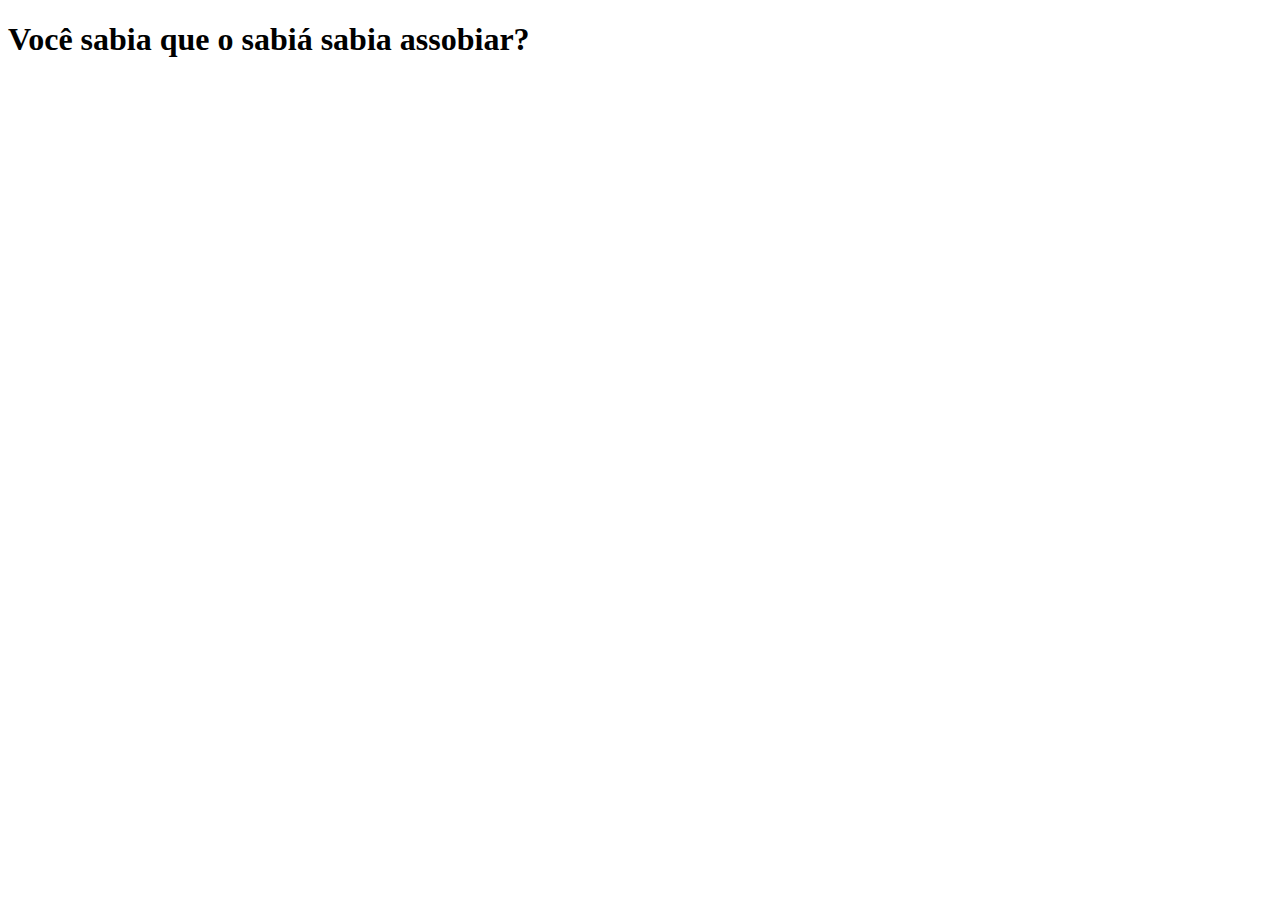
<file: curiosidades.html>
<!DOCTYPE html>
<html lang="en">
<head>
    <meta charset="UTF-8">
    <meta name="viewport" content="width=device-width, initial-scale=1.0">
    <title>Curiosidades</title>
</head>
<body>
    <h1>Você sabia que o sabiá sabia assobiar?</h1>
</body>
</html>
</file>
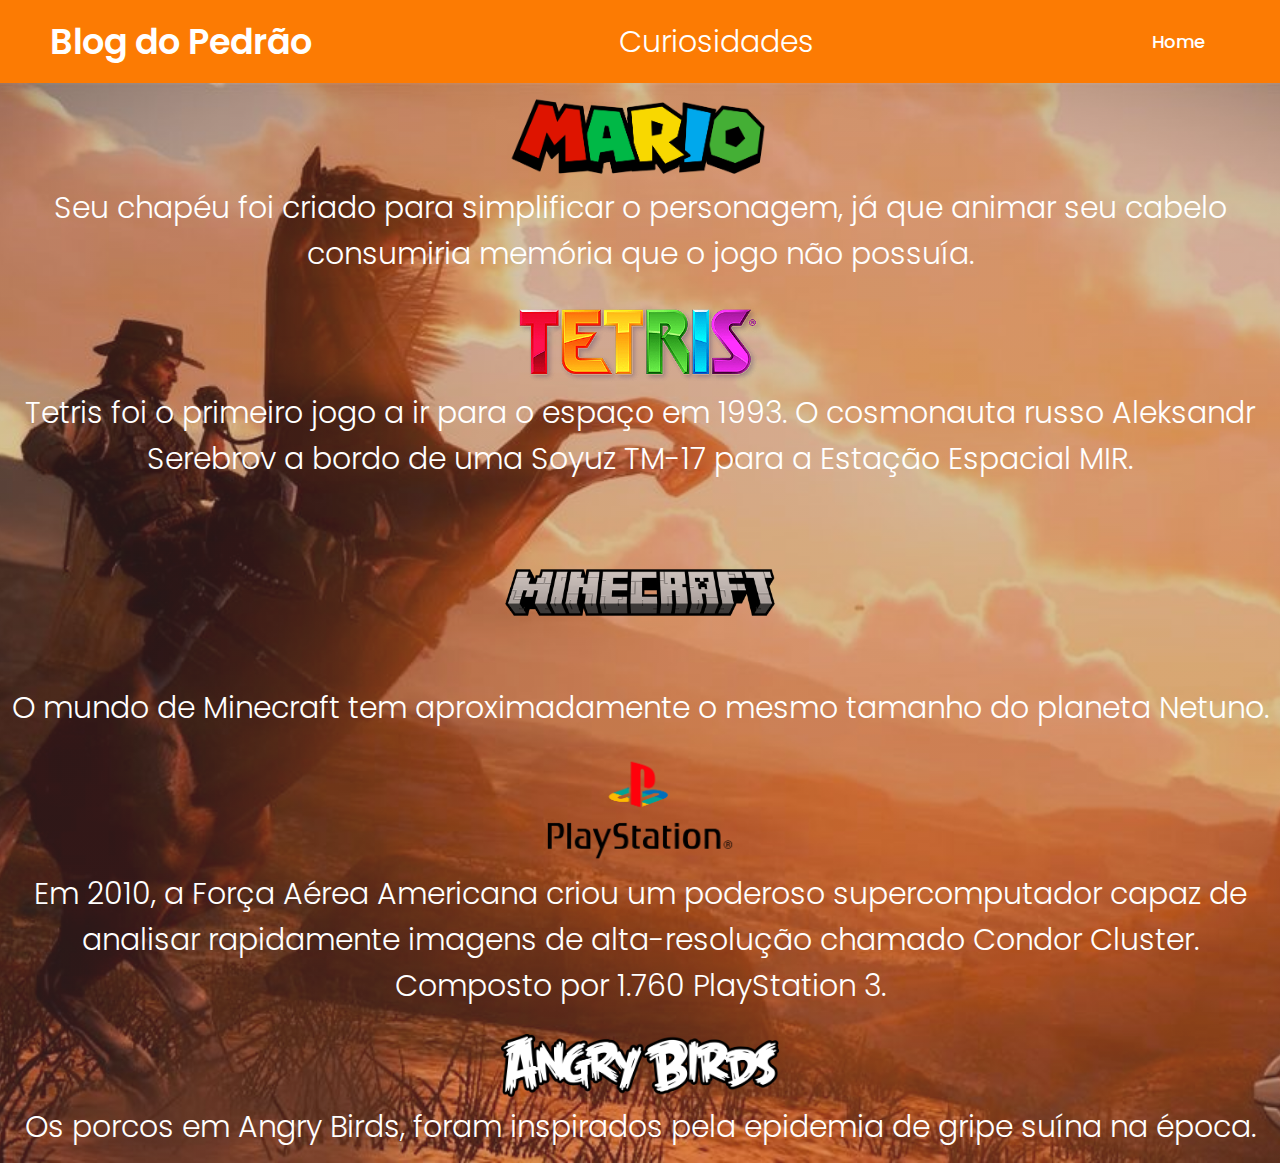
<file: curiosidadesdejogos.html>
<!DOCTYPE html>
<html lang="pt-br">
<head>
    <meta charset="UTF-8">
    <meta http-equiv="X-UA-Compatible" content="IE=edge">
    <meta name="viewport" content="width=device-width, initial-scale=1.0">
    <link rel="stylesheet" href="style.css">
    <title>Blog do Pedrão</title>

    <link rel="website icon" type="png"
    href="simbolo_do_site-removebg-preview.png">
    
</head>
<body>
    <nav>

        <div class="logo">
            <a href="sobremim.html"> Blog do Pedrão </a>
        </div>
        
        <div class="letreiro">
            <p>Curiosidades</p>
        </div>

        <ul>
            <li> <a href="index.html"> Home </a> </li>
        </ul>

    </nav>


    <section class="banner3">
        <div class="texto">
            <img class="mario" src="mario.png" alt="ex">
            <p class="titulo6">   Seu chapéu foi criado para simplificar o personagem, já que animar seu cabelo consumiria memória que o jogo não possuía.</p>
            <br>
            <img class="tetris" src="tetris.png" alt="ex">
            <p class="titulo6">   Tetris foi o primeiro jogo a ir para o espaço em 1993. O cosmonauta russo Aleksandr Serebrov a bordo de uma Soyuz TM-17 para a Estação Espacial MIR.</p>
            <br>
            <img class="mine" src="Minecraft.png" alt="ex">
              <p class="titulo6"> O mundo de Minecraft tem aproximadamente o mesmo tamanho do planeta Netuno.</p>
            <br>
            <img class="play" src="play.png" alt="ex">
            <p class="titulo6"> Em 2010, a Força Aérea Americana criou um poderoso supercomputador capaz de analisar rapidamente imagens de alta-resolução chamado Condor Cluster. Composto por 1.760 PlayStation 3.</p>
            <br>
            <img class="angry" src="Angry_Birds.png" alt="ex">
            <p class="titulo6"> Os porcos em Angry Birds, foram inspirados pela epidemia de gripe suína na época.</p>
        </div>
    </section>

</body>
</html>
</file>
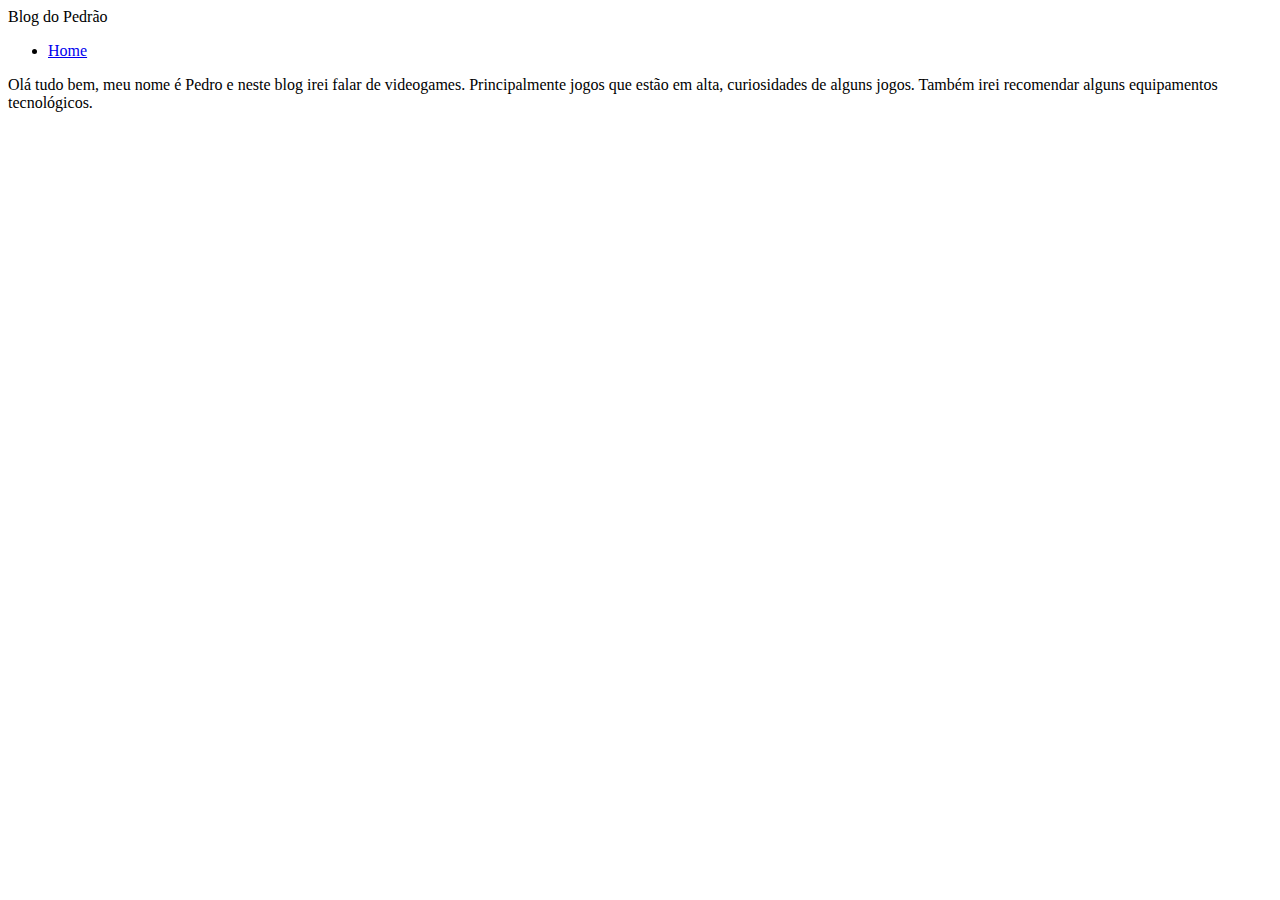
<file: curioso.html>
<!DOCTYPE html>
<html lang="en">
<head>
    <meta charset="UTF-8">
    <meta name="viewport" content="width=device-width, initial-scale=1.0">
    <title>Curiosidades do Colégio Helena Kolody</title>
</head>
<body>
 
    <nav>

        <div class="logo">
            <a> Blog do Pedrão </a>
        </div>

        <ul>
            <li> <a href="index.html"> Home </a> </li>
        </ul>

    </nav>
    <section class="banner4">
        <div class="texto">
          <p class="titulo4"> Olá tudo bem, meu nome é Pedro e neste blog irei falar de videogames.
          Principalmente jogos que estão em alta, curiosidades de alguns jogos.
          Também irei recomendar alguns equipamentos tecnológicos.</p>
        </div>
    </section>
    
</body>
</html>
</file>
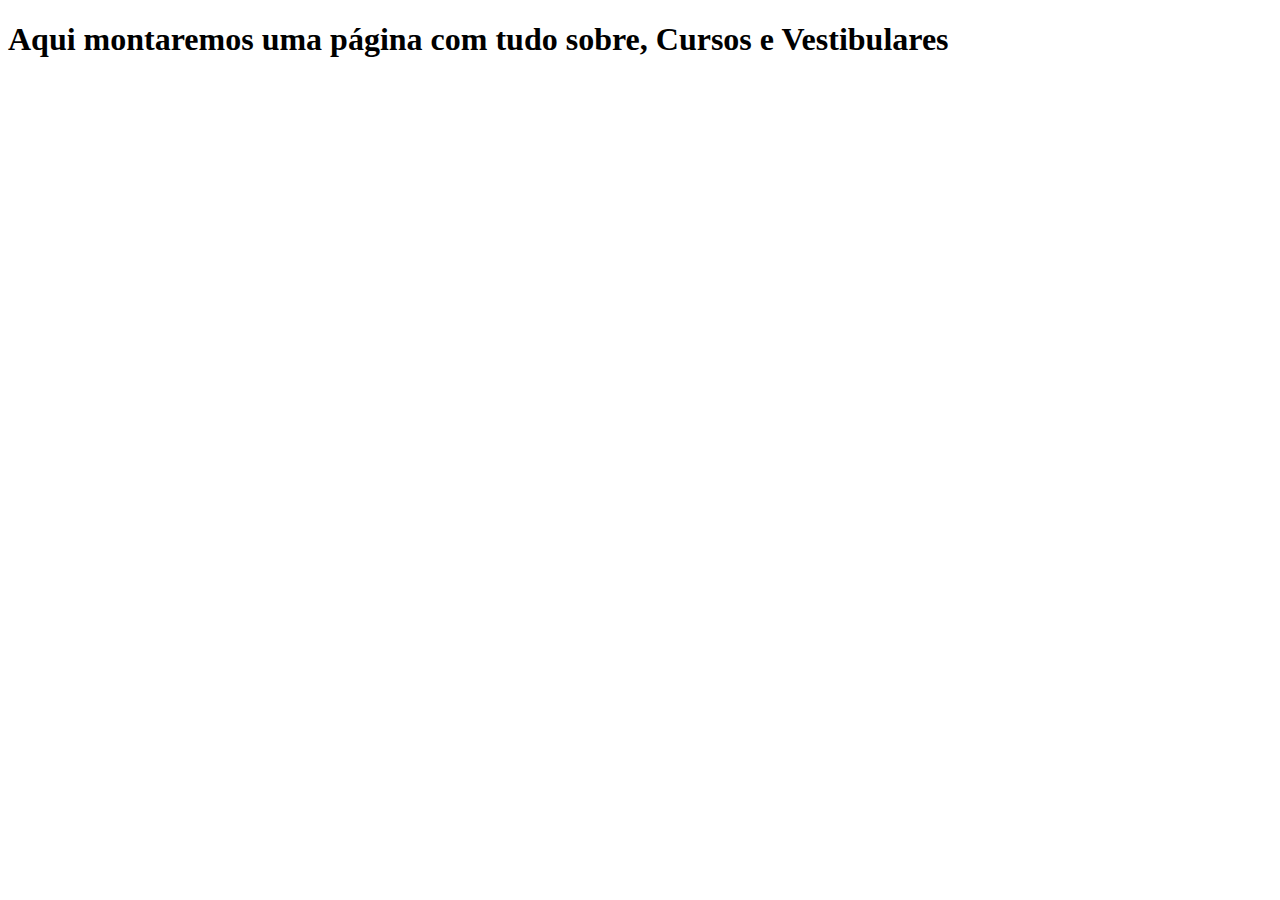
<file: cursosevestibular.html>
<!DOCTYPE html>
<html lang="en">
<head>
    <meta charset="UTF-8">
    <meta name="viewport" content="width=device-width, initial-scale=1.0">
    <title>Cursos e Vestibular</title>
</head>
<body>
    <h1>Aqui montaremos uma página com tudo sobre, Cursos e Vestibulares</h1>
</body>
</html>
</file>
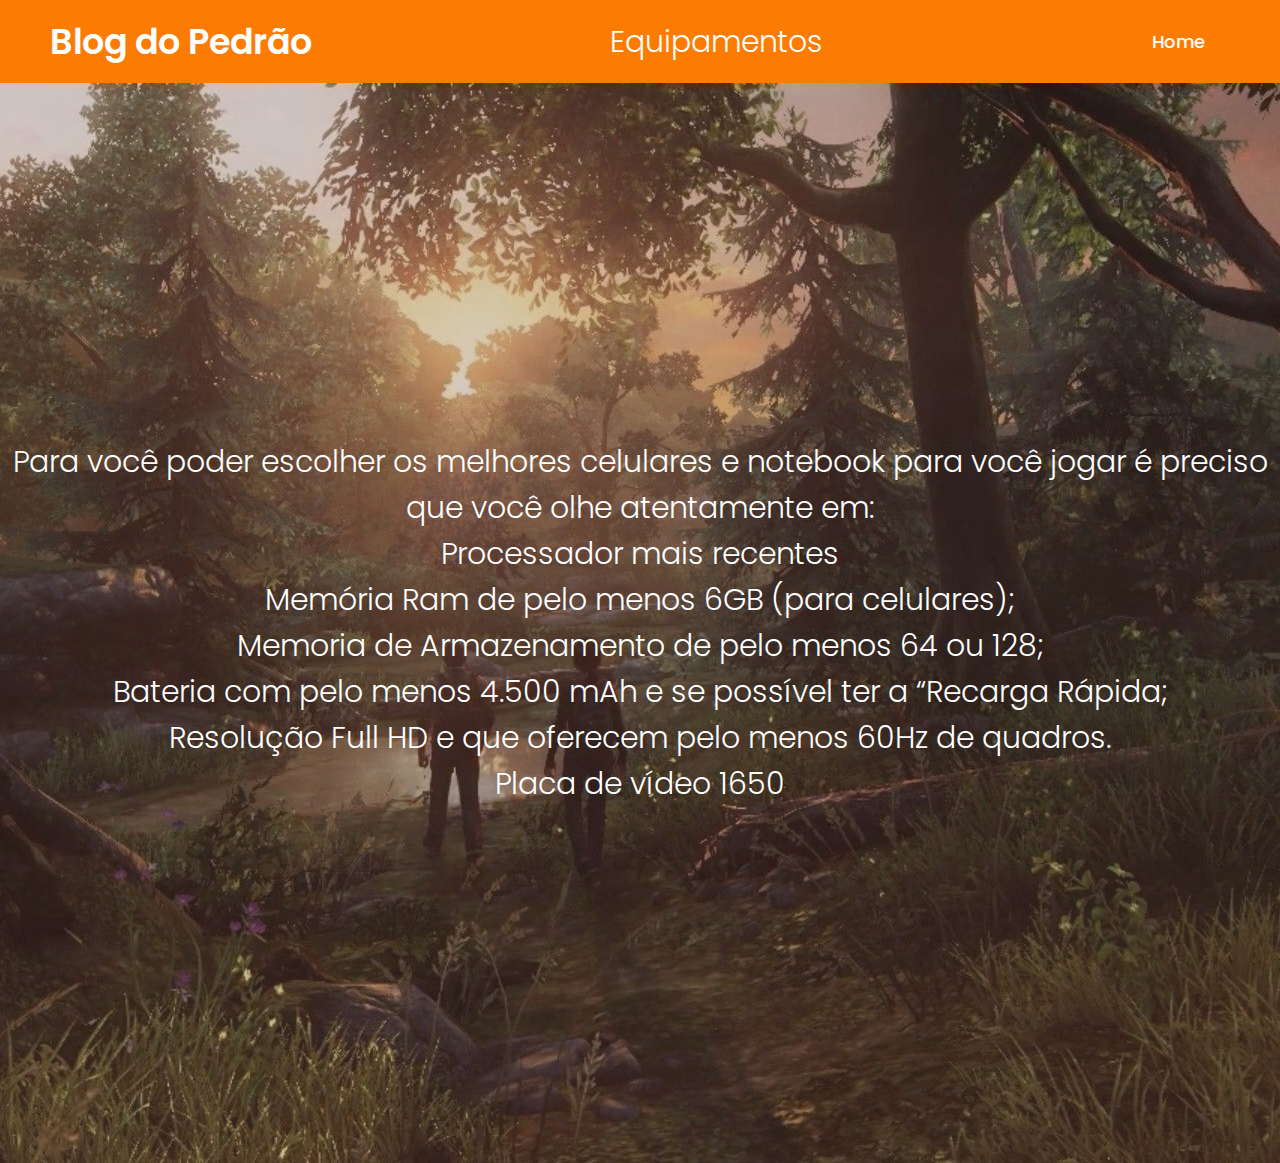
<file: equipamentos.html>
<!DOCTYPE html>
<html lang="pt-br">
<head>
    <meta charset="UTF-8">
    <meta http-equiv="X-UA-Compatible" content="IE=edge">
    <meta name="viewport" content="width=device-width, initial-scale=1.0">
    <link rel="stylesheet" href="style.css">
    <title>Blog do Pedrão</title>

    <link rel="website icon" type="png"
    href="simbolo_do_site-removebg-preview.png">

</head>
<body>
    <nav>

        <div class="logo">
            <a> Blog do Pedrão </a>
        </div>

        <div class="letreiro">
            <p>Equipamentos</p>
        </div>

        <ul>
            <li> <a href="index.html"> Home </a> </li>
        </ul>

    </nav>
    <section class="banner4">
        <div class="texto">
          <p class="titulo4"> Para você poder escolher os melhores celulares e notebook para você jogar é preciso que você olhe atentamente em:</p>
          <p class="titulo4"> Processador mais recentes </p>
          <p class="titulo4"> Memória Ram de pelo menos 6GB (para celulares);</p>
          <p class="titulo4"> Memoria de Armazenamento de pelo menos 64 ou 128;</p>
          <p class="titulo4"> Bateria com pelo menos 4.500 mAh e se possível ter a “Recarga Rápida;</p>
          <p class="titulo4"> Resolução Full HD e que oferecem pelo menos 60Hz de quadros.</p>
          <p class="titulo4"> Placa de vídeo 1650 </p>

        </div>
    </section>
</body>
</html>
</file>
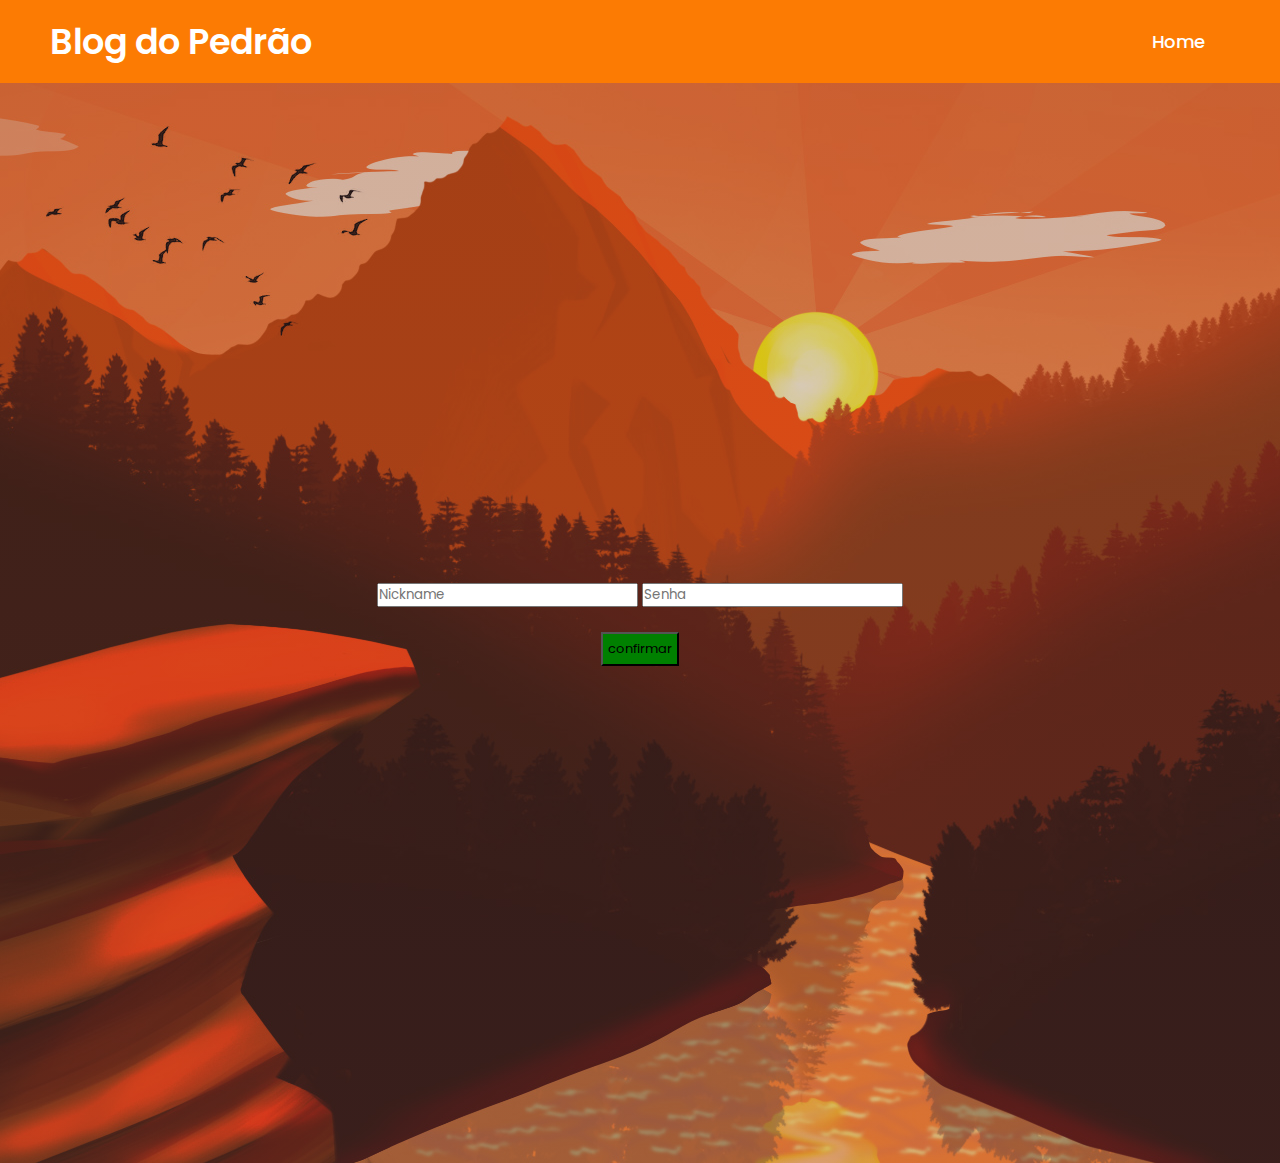
<file: inscrever.html>
<!DOCTYPE html>
<html lang="pt-br">
<head>
    <meta charset="UTF-8">
    <meta http-equiv="X-UA-Compatible" content="IE=edge">
    <meta name="viewport" content="width=device-width, initial-scale=1.0">
    <link rel="stylesheet" href="style.css">
    <title>Blog do Pedrão</title>

    <link rel="website icon" type="png"
    href="simbolo_do_site-removebg-preview.png">
    
</head>
<body>
    <nav>

        <div class="logo">
            <a href="sobremim.html"> Blog do Pedrão </a>
        </div>
        
    <ul>
        <li> <a href="index.html"> Home </a> </li>
    </ul>

    </nav>


    <section class="banner">
        <div class="texto">
            <input type="text" placeholder="Nickname">
            <input type="password" placeholder="Senha">
            <br>
            <br>
            <a href="index.html"><button class="confirmar" href >confirmar</button> </a>
        </div>
    </section>

</body>
</html>
</file>
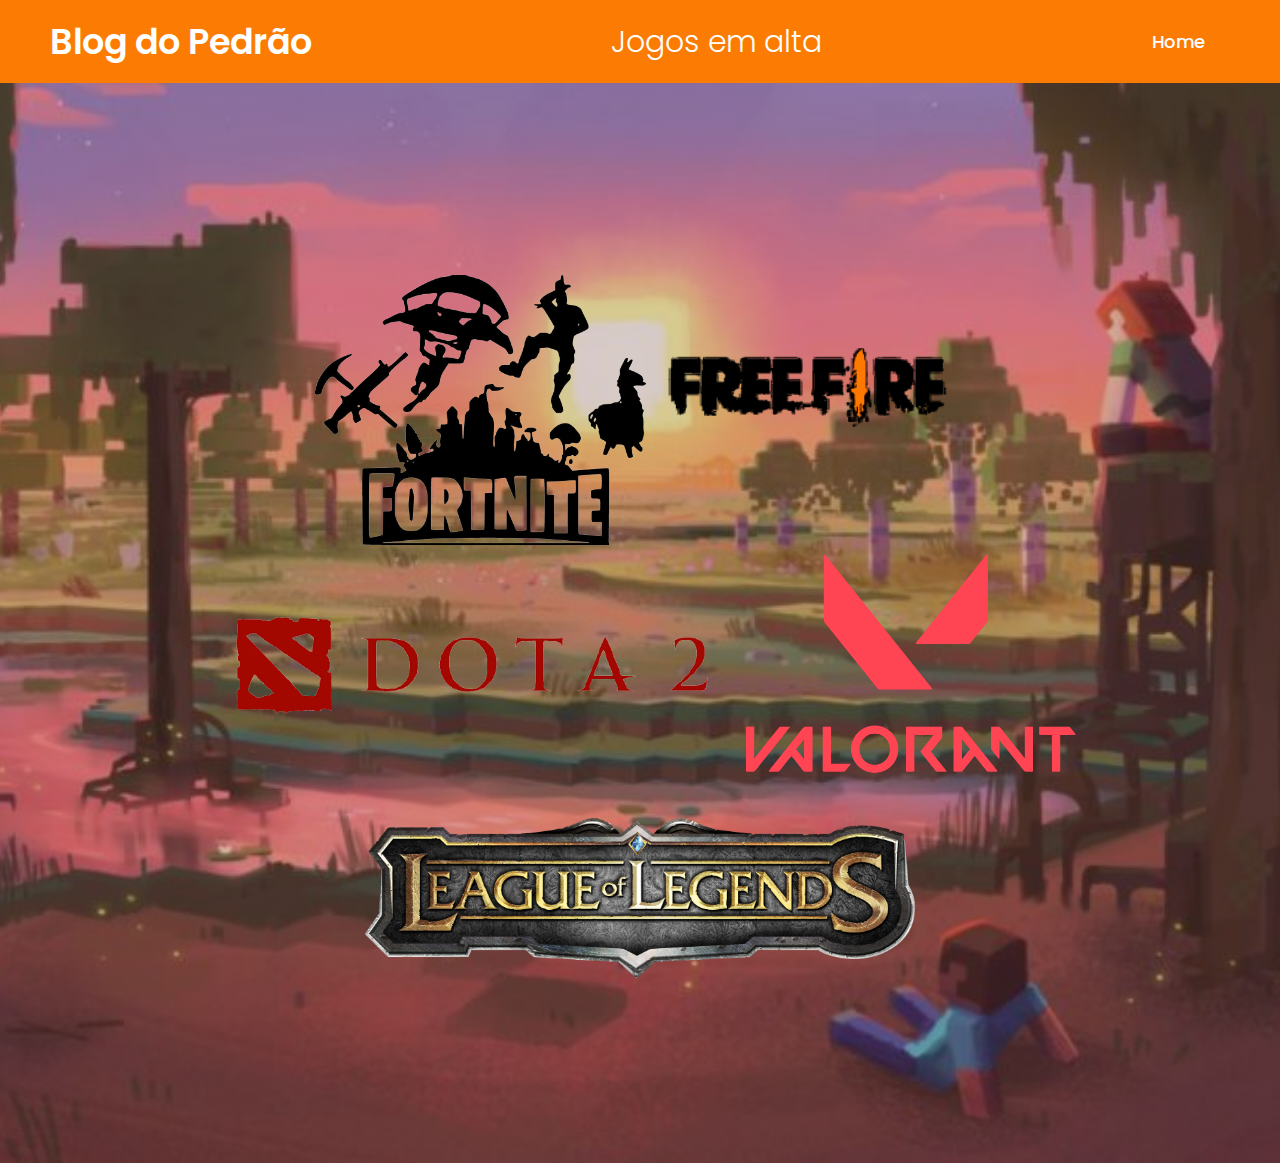
<file: jogosmaisemalta.html>
<!DOCTYPE html>
<html lang="pt-br">
<head>
    <meta charset="UTF-8">
    <meta http-equiv="X-UA-Compatible" content="IE=edge">
    <meta name="viewport" content="width=device-width, initial-scale=1.0">
    <link rel="stylesheet" href="style.css">
    <title>Blog do Pedrão</title>

    <link rel="website icon" type="png"
    href="simbolo_do_site-removebg-preview.png">

</head>
<body>
    <nav>

        <div class="logo">
            <a> Blog do Pedrão </a>
        </div>

        <div class="letreiro">
            <p>Jogos em alta</p>
        </div>

        <ul>
            <li> <a href="index.html"> Home </a> </li>
        </ul>

    </nav>
    <section class="banner2">
        <div class="texto">
            <img class="fort" src="fortnite.jpng-removebg-preview.png" alt="ex">
            <img class="freefire" src="freefire.png" alt="ex">
            <br>
            <img class="dota" src="dota.png" alt="ex">
            <img class="Valorant" src="Valorant.png" alt="ex">
            <img class="lol" src="lol.png" alt="ex">
        </div>
    </section>

</body>
</html>
</file>
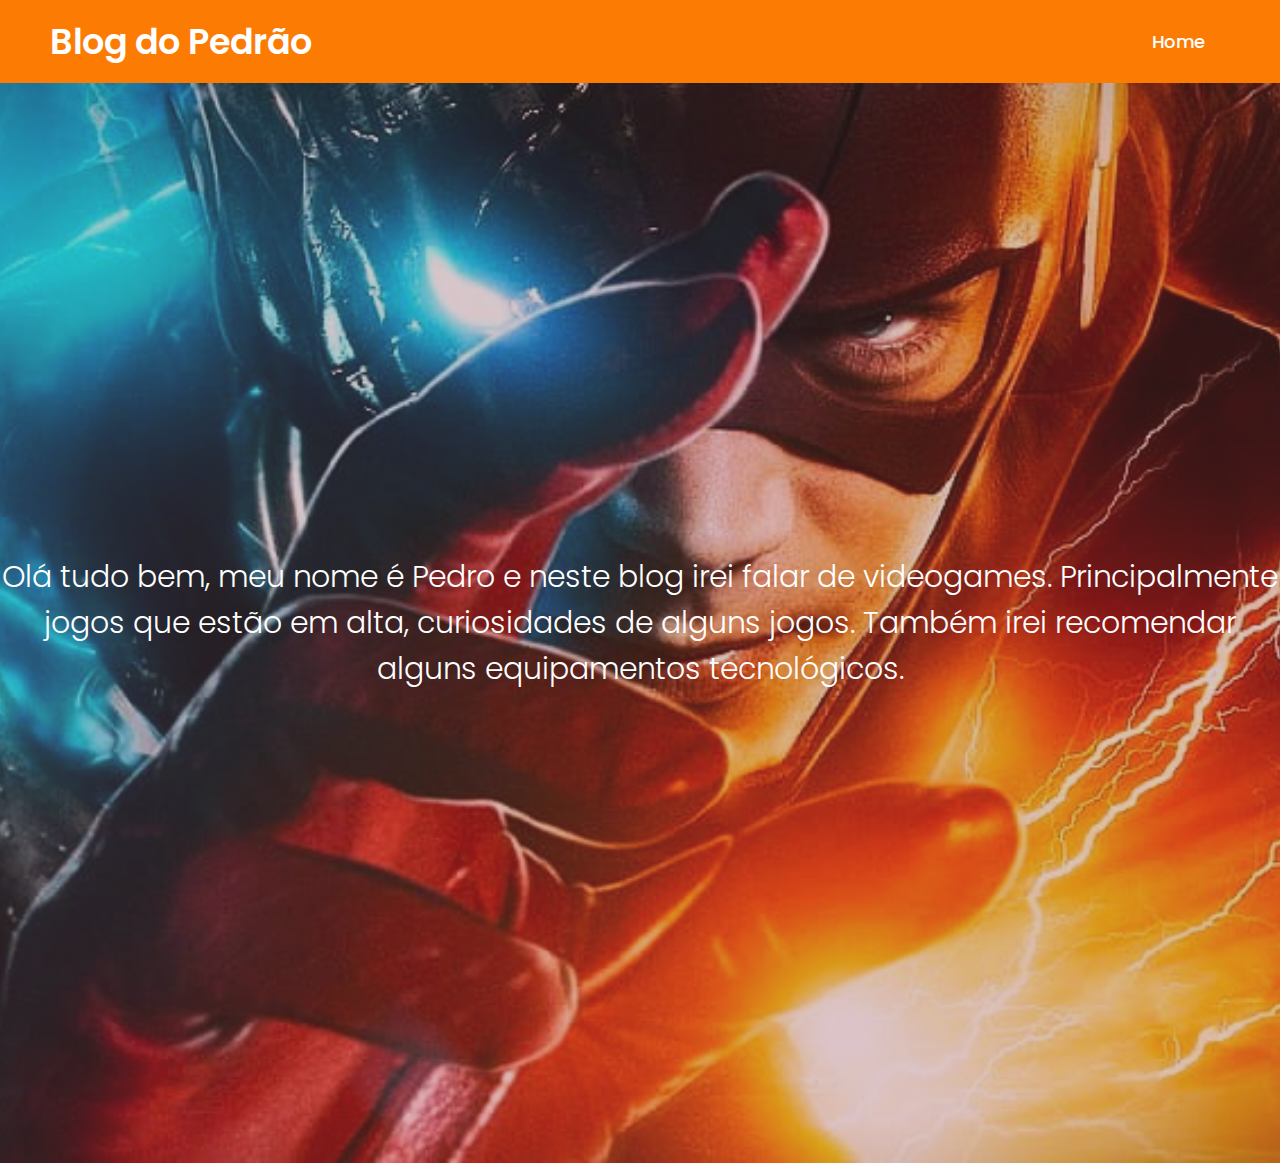
<file: sobremim.html>
<!DOCTYPE html>
<html lang="pt-br">
<head>
    <meta charset="UTF-8">
    <meta http-equiv="X-UA-Compatible" content="IE=edge">
    <meta name="viewport" content="width=device-width, initial-scale=1.0">
    <link rel="stylesheet" href="style.css">
    <title>Blog do Pedrão</title>
</head>
<body>
    <nav>

        <div class="logo">
            <a> Blog do Pedrão </a>
        </div>

        <ul>
            <li> <a href="index.html"> Home </a> </li>
        </ul>

    </nav>
    <section class="banner5">
        <div class="texto">
          <p class="titulo"> Olá tudo bem, meu nome é Pedro e neste blog irei falar de videogames.
          Principalmente jogos que estão em alta, curiosidades de alguns jogos.
          Também irei recomendar alguns equipamentos tecnológicos.</p>
        </div>
    </section>
</body>
</html>
</file>
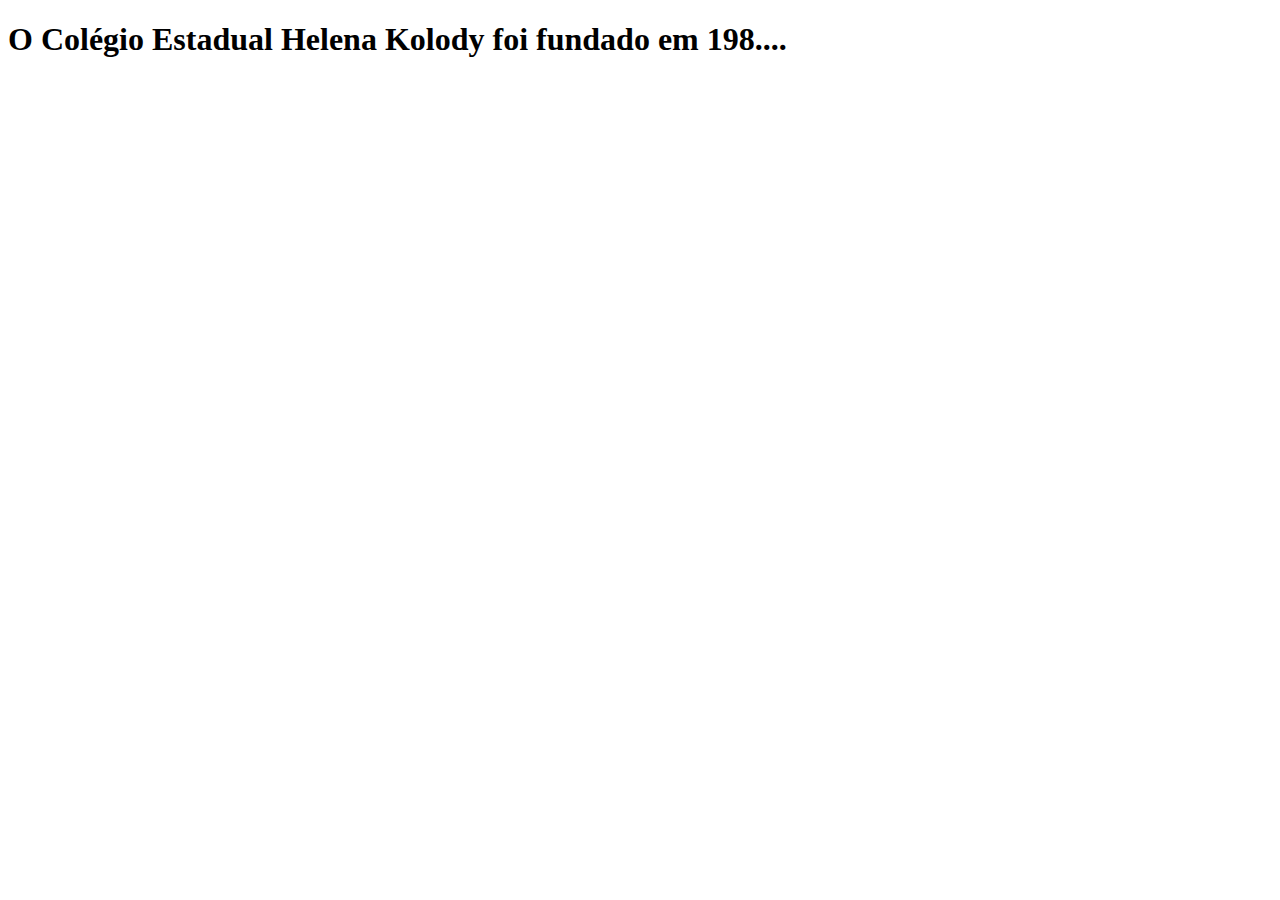
<file: sobreocolegio.html>
<!DOCTYPE html>
<html lang="en">
<head>
    <meta charset="UTF-8">
    <meta name="viewport" content="width=device-width, initial-scale=1.0">
    <title>Sobre o Colégio</title>
</head>
<body>
   <h1>O Colégio Estadual Helena Kolody foi fundado em 198....</h1> 
</body>
</html>
</file>
<file: style.css>
@import url('https://fonts.googleapis.com/css2?family=Poppins:wght@300;400;500;600&display=swap');
*{
    margin: 0;
    padding: 0;
    box-sizing: border-box;
    font-family: 'Poppins', sans-serif;
}

nav{
    background-color: #FC7B03;
    padding: 15px 50px;
    display: flex;
    justify-content: space-between;
    align-items: center;
}

nav .logo a{
    text-decoration: none;
    color: #fff;
    font-size: 35px;
    font-weight: 600;
}

.letreiro{
    color: #fff;
    font-size: 30px;
    font-weight: 300;
    display: flex;
}

nav ul{
    display: flex;
    align-items: center;
    list-style: none;
    padding: 10px;
}

nav li{
    margin-left: 7px;
}

nav li a{
    text-decoration: none;
    color: #ffffff;
    font-size: 18px;
    font-weight: 500;
    padding: 8px 15px;
    border-radius: 5px;
    transition: 0.3s;
}

nav li a:hover{
    background-color: white;
    color: rgb(0, 0, 0);
}

.banner{
    height: 120vh;
    background: linear-gradient( rgba(110, 71, 71, 0.281), rgba(143, 81, 81, 0.308)),url(179-1795047_sunset-mountain-wallpaper-4k.jpg);
    background-size: cover;
    background-position: center;
    background-repeat: no-repeat;
    display: flex;
    align-items: center;
    justify-content: center;
    text-align: center;
}

.banner2{
    height: 120vh;
    background: linear-gradient( rgba(110, 71, 71, 0.281), rgba(143, 81, 81, 0.308)),url(concept-art-minecraft-biome-swamp2-1024x519.jpeg);
    background-size: cover;
    background-position: center;
    background-repeat: no-repeat;
    display: flex;
    align-items: center;
    justify-content: center;
    text-align: center;
}

.banner3{
    height: 120vh;
    background: linear-gradient( rgba(110, 71, 71, 0.281), rgba(143, 81, 81, 0.308)),url(redemption.jpg);
    background-size: cover;
    background-position: center;
    background-repeat: no-repeat;
    display: flex;
    align-items: center;
    justify-content: center;
    text-align: center;
}

.banner4{
    height: 120vh;
    background: linear-gradient( rgba(110, 71, 71, 0.281), rgba(143, 81, 81, 0.308)),url(505808493c44efbf137ea18167835c9e.jpg);
    background-size: cover;
    background-position: center;
    background-repeat: no-repeat;
    display: flex;
    align-items: center;
    justify-content: center;
    text-align: center;
}

.banner5{
    height: 120vh;
    background: linear-gradient( rgba(110, 71, 71, 0.281), rgba(143, 81, 81, 0.308)),url(theflash.jpg);
    background-size: cover;
    background-position: center;
    background-repeat: no-repeat;
    display: flex;
    align-items: center;
    justify-content: center;
    text-align: center;
}

.texto .titulo{
    color: #ffffff;
    font-size: 30px;
    font-weight: 300;
}

.texto .titulo2{
    color: #ffffff;
    font-size: 30px;
    font-weight: 300;
}

.texto .titulo3{
    color: #ffffff;
    font-size: 30px;
    font-weight: 300;
}

.texto .titulo4{
    color: #ffffff;
    font-size: 30px;
    font-weight: 300;
}

.texto .titulo5{
    color: #ffffff;
    font-size: 30px;
    font-weight: 300;
}

.texto .titulo6{
    color: #ffffff;
    font-size: 30px;
    font-weight: 300;
}

.texto .botoes{
    margin-top: 30px;
}

.texto .botoes button{
    height: 55px;
    width: 170px;
    border-radius: 5px;
    border: 0;
    margin: 0 10px;
    font-size: 20px;
    font-weight: 500;
    padding: 0 10px;
    cursor: pointer;
    transition: 0.3s;
}

.texto .botoes button.n-overlay {
    color: rgb(255, 255, 255);
    border: 2px solid rgb(0, 0, 0);
    font-size: 18px;
    font-weight: 500;
    padding: 8px 15px;
    border-radius: 5px;
    transition: 0.3s; 
}

.texto .botoes button.n-overlay:hover{
    
    background: rgb(0, 0, 0);
    border: 2px solid white;
    font-size: 18px;
    font-weight: 500;
    padding: 8px 15px;
    border-radius: 5px;
    transition: 0.3s; 
}

.n-overlay a{
    color: #000000;
    font-size: 22px;
    transition: 0.3s;
}

.n-overlay a:hover{
    color: #ffffff;
    font-size: 22px;
}

.confirmar {
    color: #000000;
    background-color: green;
    padding: 5px;
    font-size: 13px;
    border: 2px color(black);
}

.mine{
    height: 19vh;

}

.tetris{
    height: 9vh;
}

.play{
    height: 12vh;
}

.mario{
    height: 9vh;
}

.angry{
    height: 7vh;
}

.fort{
    height: 30vh;
}

.freefire{
    height: 35vh;
}

.dota{
    height: 25vh;
}

.Valorant{
    height: 25vh;
}

.lol{
    height: 25vh;
}
</file>
